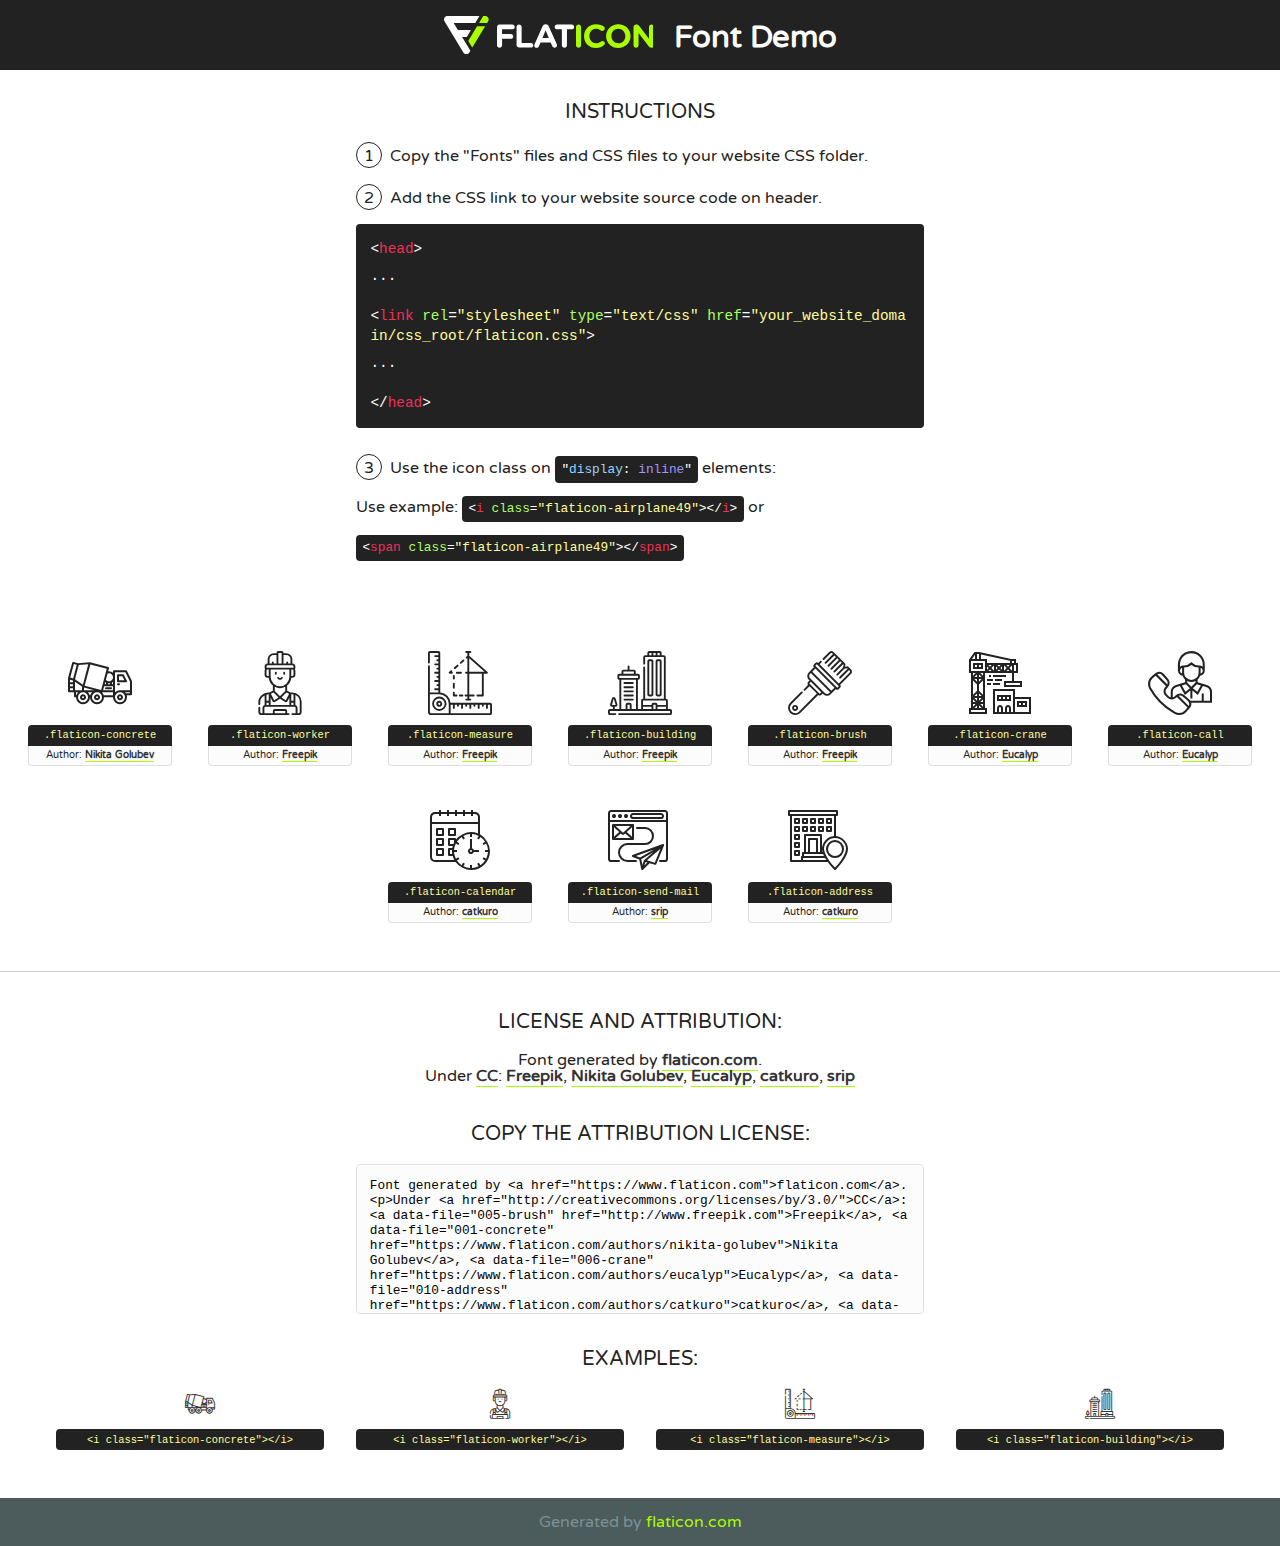
<file: avasah2/info/static/lib/flaticon/font/flaticon.html>
<!DOCTYPE html>
<!--
  Flaticon icon font: Flaticon
  Creation date: 23/08/2020 07:24
-->
<html>
<!DOCTYPE html>
<html>

<head>
    <title>Flaticon WebFont</title>
    <link href="http://fonts.googleapis.com/css?family=Varela+Round" rel="stylesheet" type="text/css" />
    <link rel="stylesheet" type="text/css" href="flaticon.css">
    <meta charset="UTF-8">
    <style>
    html, body, div, span, applet, object, iframe,
    h1, h2, h3, h4, h5, h6, p, blockquote, pre,
    a, abbr, acronym, address, big, cite, code,
    del, dfn, em, img, ins, kbd, q, s, samp,
    small, strike, strong, sub, sup, tt, var,
    b, u, i, center,
    dl, dt, dd, ol, ul, li,
    fieldset, form, label, legend,
    table, caption, tbody, tfoot, thead, tr, th, td,
    article, aside, canvas, details, embed, 
    figure, figcaption, footer, header, hgroup, 
    menu, nav, output, ruby, section, summary,
    time, mark, audio, video {
        margin: 0;
        padding: 0;
        border: 0;
        font-size: 100%;
        font: inherit;
        vertical-align: baseline;
    }
    /* HTML5 display-role reset for older browsers */
    article, aside, details, figcaption, figure, 
    footer, header, hgroup, menu, nav, section {
        display: block;
    }
    body {
        line-height: 1;
    }
    ol, ul {
        list-style: none;
    }
    blockquote, q {
        quotes: none;
    }
    blockquote:before, blockquote:after,
    q:before, q:after {
        content: '';
        content: none;
    }
    table {
        border-collapse: collapse;
        border-spacing: 0;
    }
    body {
        font-family: 'Varela Round', Helvetica, Arial, sans-serif;
        font-size: 16px;
        color: #222;
    }
    a {
        color: #333;
        border-bottom: 1px solid #a9fd00;
        font-weight: bold;
        text-decoration: none;
    }
    * {
        -moz-box-sizing: border-box;
        -webkit-box-sizing: border-box;
        box-sizing: border-box;
        margin: 0;
        padding: 0;
    }
    [class^="flaticon-"]:before, [class*=" flaticon-"]:before, [class^="flaticon-"]:after, [class*=" flaticon-"]:after {
        font-family: Flaticon;
        font-size: 30px;
        font-style: normal;
        margin-left: 20px;
        color: #333;
    }
    .wrapper {
        max-width: 600px;
        margin: auto;
        padding: 0 1em;
    }
    .title {
        font-size: 1.25em;
        text-align: center;
        margin-bottom: 1em;
        text-transform: uppercase;
    }
    header {
        text-align: center;
        background-color: #222;
        color: #fff;
        padding: 1em;
    }
    header .logo {
        width: 210px;
        height: 38px;
        display: inline-block;
        vertical-align: middle;
        margin-right: 1em;
        border: none;
    }
    header strong {
        font-size: 1.95em;
        font-weight: bold;
        vertical-align: middle;
        margin-top: 5px;
        display: inline-block;
    }
    .demo {
        margin: 2em auto;
        line-height: 1.25em;
    }
    .demo ul li {
        margin-bottom: 1em;
    }
    .demo ul li .num {
        color: #222;
        border-radius: 20px;
        display: inline-block;
        width: 26px;
        padding: 3px;
        height: 26px;
        text-align: center;
        margin-right: 0.5em;
        border: 1px solid #222;
    }
    .demo ul li code {
        background-color: #222;
        border-radius: 4px;
        padding: 0.25em 0.5em;
        display: inline-block;
        color: #fff;
        font-family: Consolas,Monaco,Lucida Console,Liberation Mono,DejaVu Sans Mono,Bitstream Vera Sans Mono,Courier New, monospace;
        font-weight: lighter;
        margin-top: 1em;
        font-size: 0.8em;
        word-break: break-all;
    }
    .demo ul li code.big {
        padding: 1em;
        font-size: 0.9em;
    }
    .demo ul li code .red {
        color: #EF3159;
    }
    .demo ul li code .green {
        color: #ACFF65;
    }
    .demo ul li code .yellow {
        color: #FFFF99;
    }
    .demo ul li code .blue {
        color: #99D3FF;
    }
    .demo ul li code .purple {
        color: #A295FF;
    }
    .demo ul li code .dots {
        margin-top: 0.5em;
        display: block;
    }
    #glyphs {
        border-bottom: 1px solid #ccc;
        padding: 2em 0;
        text-align: center;
    }
    .glyph {
        display: inline-block;
        width: 9em;
        margin: 1em;
        text-align: center;
        vertical-align: top;
        background: #FFF;
    }
    .glyph .glyph-icon {
        padding: 10px;
        display: block;
        font-family:"Flaticon";
        font-size: 64px;
        line-height: 1;
    }
    .glyph .glyph-icon:before {
        font-size: 64px;
        color: #222;
        margin-left: 0;
    }
    .class-name {
        font-size: 0.65em;
        background-color: #222;
        color: #fff;
        border-radius: 4px 4px 0 0;
        padding: 0.5em;
        color: #FFFF99;
        font-family: Consolas,Monaco,Lucida Console,Liberation Mono,DejaVu Sans Mono,Bitstream Vera Sans Mono,Courier New, monospace;
    }
    .author-name {
        font-size: 0.6em;
        background-color: #fcfcfd;
        border: 1px solid #DEDEE4;
        border-top: 0;
        border-radius: 0 0 4px 4px;
        padding: 0.5em;
    }
    .class-name:last-child {
        font-size: 10px;
        color:#888;
    }
    .class-name:last-child a {
        font-size: 10px;
        color:#555;
    }
    .class-name:last-child a:hover {
        color:#a9fd00;
    }
    .glyph > input {
        display: block;
        width: 100px;
        margin: 5px auto;
        text-align: center;
        font-size: 12px;
        cursor: text;
    }
    .glyph > input.icon-input {
        font-family:"Flaticon";
        font-size: 16px;
        margin-bottom: 10px;
    }
    .attribution .title {
        margin-top: 2em;
    }
    .attribution textarea {
        background-color: #fcfcfd;
        padding: 1em;
        border: none;
        box-shadow: none;
        border: 1px solid #DEDEE4;
        border-radius: 4px;
        resize: none;
        width: 100%;
        height: 150px;
        font-size: 0.8em;
        font-family: Consolas,Monaco,Lucida Console,Liberation Mono,DejaVu Sans Mono,Bitstream Vera Sans Mono,Courier New, monospace;
        -webkit-appearance: none;
    }
    .iconsuse {
        margin: 2em auto;
        text-align: center;
        max-width: 1200px;
    }
    .iconsuse:after {
        content: '';
        display: table;
        clear: both;
    }
    .iconsuse .image {
        float: left;
        width: 25%;
        padding: 0 1em;
    }
    .iconsuse .image p {
        margin-bottom: 1em;
    }
    .iconsuse .image span {
        display: block;
        font-size: 0.65em;
        background-color: #222;
        color: #fff;
        border-radius: 4px;
        padding: 0.5em;
        color: #FFFF99;
        margin-top: 1em;
        font-family: Consolas,Monaco,Lucida Console,Liberation Mono,DejaVu Sans Mono,Bitstream Vera Sans Mono,Courier New, monospace;
    }
    #footer {
        text-align: center;
        background-color: #4C5B5C;
        color: #7c9192;
        padding: 1em;
    }
    #footer a {
        border: none;
        color: #a9fd00;
        font-weight: normal;
    }
    @media (max-width: 960px) {
        .iconsuse .image {
            width: 50%;
        }
    }
    @media (max-width: 560px) {
        .iconsuse .image {
            width: 100%;
        }
    }
    </style>
</head>

<body class="characters-off">

    <header>
        <a href="https://www.flaticon.com" target="_blank" class="logo">
            <svg version="1.1" xmlns="http://www.w3.org/2000/svg" xmlns:xlink="http://www.w3.org/1999/xlink" xmlns:a="http://ns.adobe.com/AdobeSVGViewerExtensions/3.0/" viewBox="0 0 560.875 102.036" enable-background="new 0 0 560.875 102.036" xml:space="preserve">
                <defs>
                </defs>
                <g>
                    <g class="letters">
                        <path fill="#ffffff" d="M141.596,29.675c0-3.777,2.985-6.767,6.764-6.767h34.438c3.426,0,6.15,2.728,6.15,6.15
                        c0,3.43-2.724,6.149-6.15,6.149h-27.674v13.091h23.719c3.429,0,6.151,2.724,6.151,6.15c0,3.43-2.723,6.149-6.151,6.149h-23.719
                        v17.574c0,3.773-2.986,6.761-6.764,6.761c-3.779,0-6.764-2.989-6.764-6.761V29.675z"></path>
                        <path fill="#ffffff" d="M193.844,29.149c0-3.781,2.985-6.767,6.764-6.767c3.776,0,6.763,2.985,6.763,6.767v42.957h25.039
                        c3.426,0,6.149,2.726,6.149,6.153c0,3.425-2.723,6.15-6.149,6.15h-31.802c-3.779,0-6.764-2.986-6.764-6.768V29.149z"></path>
                        <path fill="#ffffff" d="M241.891,75.71l21.438-48.407c1.492-3.341,4.215-5.357,7.906-5.357h0.792
                        c3.686,0,6.323,2.017,7.815,5.357l21.439,48.407c0.436,0.967,0.701,1.845,0.701,2.723c0,3.602-2.809,6.501-6.414,6.501
                        c-3.161,0-5.269-1.845-6.499-4.655l-4.132-9.661h-27.059l-4.301,10.102c-1.144,2.631-3.426,4.214-6.237,4.214
                        c-3.517,0-6.24-2.81-6.24-6.325C241.1,77.64,241.451,76.677,241.891,75.71z M279.932,58.666l-8.521-20.297l-8.526,20.297H279.932
                        z"></path>
                        <path fill="#ffffff" d="M314.864,35.387H301.86c-3.429,0-6.239-2.813-6.239-6.238c0-3.429,2.811-6.24,6.239-6.24h39.533
                        c3.426,0,6.237,2.811,6.237,6.24c0,3.425-2.811,6.238-6.237,6.238h-13.001v42.785c0,3.773-2.99,6.761-6.764,6.761
                        c-3.779,0-6.764-2.989-6.764-6.761V35.387z"></path>
                        <path fill="#A9FD00" d="M352.615,29.149c0-3.781,2.985-6.767,6.767-6.767c3.774,0,6.761,2.985,6.761,6.767v49.024
                        c0,3.773-2.987,6.761-6.761,6.761c-3.781,0-6.767-2.989-6.767-6.761V29.149z"></path>
                        <path fill="#A9FD00" d="M374.132,53.836v-0.179c0-17.481,13.178-31.801,32.065-31.801c9.22,0,15.459,2.458,20.557,6.238
                        c1.402,1.054,2.637,2.985,2.637,5.357c0,3.692-2.985,6.59-6.681,6.59c-1.845,0-3.071-0.702-4.044-1.319
                        c-3.776-2.813-7.729-4.393-12.562-4.393c-10.364,0-17.831,8.611-17.831,19.154v0.173c0,10.542,7.291,19.329,17.831,19.329
                        c5.715,0,9.492-1.756,13.359-4.834c1.049-0.874,2.458-1.491,4.039-1.491c3.429,0,6.325,2.813,6.325,6.236
                        c0,2.106-1.056,3.78-2.282,4.834c-5.539,4.834-12.036,7.733-21.878,7.733C387.572,85.464,374.132,71.493,374.132,53.836z"></path>
                        <path fill="#A9FD00" d="M433.009,53.836v-0.179c0-17.481,13.79-31.801,32.766-31.801c18.981,0,32.592,14.143,32.592,31.628v0.173
                        c0,17.483-13.785,31.807-32.769,31.807C446.625,85.464,433.009,71.32,433.009,53.836z M484.224,53.836v-0.179
                        c0-10.539-7.725-19.326-18.626-19.326c-10.893,0-18.449,8.611-18.449,19.154v0.173c0,10.542,7.73,19.329,18.626,19.329
                        C476.676,72.986,484.224,64.378,484.224,53.836z"></path>
                        <path fill="#A9FD00" d="M506.233,29.321c0-3.774,2.99-6.763,6.767-6.763h1.401c3.252,0,5.183,1.583,7.029,3.953l26.093,34.265
                        V29.059c0-3.692,2.99-6.677,6.681-6.677c3.683,0,6.671,2.985,6.671,6.677v48.934c0,3.78-2.987,6.765-6.764,6.765h-0.436
                        c-3.257,0-5.188-1.581-7.034-3.953l-27.056-35.492v32.944c0,3.687-2.985,6.676-6.678,6.676c-3.683,0-6.673-2.989-6.673-6.676
                        V29.321z"></path>
                    </g>
                    <g class="insignia">
                        <path fill="#ffffff" d="M48.372,56.137h12.517l11.156-18.537H37.186L25.688,18.539h57.825L94.668,0H9.271
                        C5.925,0,2.842,1.801,1.198,4.716c-1.644,2.907-1.593,6.482,0.134,9.343l50.38,83.501c1.678,2.781,4.689,4.476,7.938,4.476
                        c3.246,0,6.257-1.695,7.935-4.476l2.898-4.804L48.372,56.137z"></path>
                        <g class="i">
                            <path fill="#A9FD00" d="M93.575,18.539h0.031v0.004l21.652,0.004l2.705-4.488c1.727-2.861,1.778-6.436,0.133-9.343
                            C116.454,1.801,113.371,0,110.026,0h-5.294L93.575,18.539z"></path>
                            <polygon fill="#A9FD00" points="88.291,27.356 64.725,66.486 75.519,84.404 109.942,27.356"></polygon>
                        </g>
                    </g>
                </g>
            </svg>
        </a>
        <strong>Font Demo</strong>
    </header>


    <section class="demo wrapper">

        <p class="title">Instructions</p>

        <ul>
            <li>
                <span class="num">1</span>Copy the "Fonts" files and CSS files to your website CSS folder.
            </li>
            <li>
                <span class="num">2</span>Add the CSS link to your website source code on header.
                <code class="big">
                    &lt;<span class="red">head</span>&gt;
                    <br/><span class="dots">...</span>
                    <br/>&lt;<span class="red">link</span> <span class="green">rel</span>=<span class="yellow">"stylesheet"</span> <span class="green">type</span>=<span class="yellow">"text/css"</span> <span class="green">href</span>=<span class="yellow">"your_website_domain/css_root/flaticon.css"</span>&gt;
                    <br/><span class="dots">...</span>
                    <br/>&lt;/<span class="red">head</span>&gt;
                </code>
            </li>

            <li>
                <p>
                    <span class="num">3</span>Use the icon class on <code>"<span class="blue">display</span>:<span class="purple"> inline</span>"</code> elements:
                    <br />
                    Use example: <code>&lt;<span class="red">i</span> <span class="green">class</span>=<span class="yellow">&quot;flaticon-airplane49&quot;</span>&gt;&lt;/<span class="red">i</span>&gt;</code> or <code>&lt;<span class="red">span</span> <span class="green">class</span>=<span class="yellow">&quot;flaticon-airplane49&quot;</span>&gt;&lt;/<span class="red">span</span>&gt;</code>
            </li>
        </ul>

    </section>




   <section id="glyphs">          
    
      
        <div class="glyph"><div class="glyph-icon flaticon-concrete"></div>
            <div class="class-name">.flaticon-concrete</div>
            <div class="author-name">Author: <a data-file="001-concrete" href="https://www.flaticon.com/authors/nikita-golubev">Nikita Golubev</a> </div> 
        </div>        
        
        <div class="glyph"><div class="glyph-icon flaticon-worker"></div>
            <div class="class-name">.flaticon-worker</div>
            <div class="author-name">Author: <a data-file="002-worker" href="http://www.freepik.com">Freepik</a> </div> 
        </div>        
        
        <div class="glyph"><div class="glyph-icon flaticon-measure"></div>
            <div class="class-name">.flaticon-measure</div>
            <div class="author-name">Author: <a data-file="003-measure" href="http://www.freepik.com">Freepik</a> </div> 
        </div>        
        
        <div class="glyph"><div class="glyph-icon flaticon-building"></div>
            <div class="class-name">.flaticon-building</div>
            <div class="author-name">Author: <a data-file="004-building" href="http://www.freepik.com">Freepik</a> </div> 
        </div>        
        
        <div class="glyph"><div class="glyph-icon flaticon-brush"></div>
            <div class="class-name">.flaticon-brush</div>
            <div class="author-name">Author: <a data-file="005-brush" href="http://www.freepik.com">Freepik</a> </div> 
        </div>        
        
        <div class="glyph"><div class="glyph-icon flaticon-crane"></div>
            <div class="class-name">.flaticon-crane</div>
            <div class="author-name">Author: <a data-file="006-crane" href="https://www.flaticon.com/authors/eucalyp">Eucalyp</a> </div> 
        </div>        
        
        <div class="glyph"><div class="glyph-icon flaticon-call"></div>
            <div class="class-name">.flaticon-call</div>
            <div class="author-name">Author: <a data-file="007-call" href="https://www.flaticon.com/authors/eucalyp">Eucalyp</a> </div> 
        </div>        
        
        <div class="glyph"><div class="glyph-icon flaticon-calendar"></div>
            <div class="class-name">.flaticon-calendar</div>
            <div class="author-name">Author: <a data-file="008-calendar" href="https://www.flaticon.com/authors/catkuro">catkuro</a> </div> 
        </div>        
        
        <div class="glyph"><div class="glyph-icon flaticon-send-mail"></div>
            <div class="class-name">.flaticon-send-mail</div>
            <div class="author-name">Author: <a data-file="009-send-mail" href="https://www.flaticon.com/authors/srip">srip</a> </div> 
        </div>        
        
        <div class="glyph"><div class="glyph-icon flaticon-address"></div>
            <div class="class-name">.flaticon-address</div>
            <div class="author-name">Author: <a data-file="010-address" href="https://www.flaticon.com/authors/catkuro">catkuro</a> </div> 
        </div>        
        

    </section>



    <section class="attribution wrapper"   style="text-align:center;">

      <div class="title">License and attribution:</div><div class="attrDiv">Font generated by <a href="https://www.flaticon.com">flaticon.com</a>. <div><p>Under <a href="http://creativecommons.org/licenses/by/3.0/">CC</a>: <a data-file="005-brush" href="http://www.freepik.com">Freepik</a>, <a data-file="001-concrete" href="https://www.flaticon.com/authors/nikita-golubev">Nikita Golubev</a>, <a data-file="006-crane" href="https://www.flaticon.com/authors/eucalyp">Eucalyp</a>, <a data-file="010-address" href="https://www.flaticon.com/authors/catkuro">catkuro</a>, <a data-file="009-send-mail" href="https://www.flaticon.com/authors/srip">srip</a></p>  </div>
      </div>
      <div class="title">Copy the Attribution License:</div>

    <textarea onclick="this.focus();this.select();">Font generated by &lt;a href=&quot;https://www.flaticon.com&quot;&gt;flaticon.com&lt;/a&gt;. <p>Under <a href="http://creativecommons.org/licenses/by/3.0/">CC</a>: <a data-file="005-brush" href="http://www.freepik.com">Freepik</a>, <a data-file="001-concrete" href="https://www.flaticon.com/authors/nikita-golubev">Nikita Golubev</a>, <a data-file="006-crane" href="https://www.flaticon.com/authors/eucalyp">Eucalyp</a>, <a data-file="010-address" href="https://www.flaticon.com/authors/catkuro">catkuro</a>, <a data-file="009-send-mail" href="https://www.flaticon.com/authors/srip">srip</a></p>  
     </textarea>

    </section>

    <section class="iconsuse">

          <div class="title">Examples:</div>            
             
            <div class="image">
                <p>
                    <i class="glyph-icon flaticon-concrete"></i> 
                    <span>&lt;i class=&quot;flaticon-concrete&quot;&gt;&lt;/i&gt;</span>
                </p>
            </div>
            
            <div class="image">
                <p>
                    <i class="glyph-icon flaticon-worker"></i> 
                    <span>&lt;i class=&quot;flaticon-worker&quot;&gt;&lt;/i&gt;</span>
                </p>
            </div>
            
            <div class="image">
                <p>
                    <i class="glyph-icon flaticon-measure"></i> 
                    <span>&lt;i class=&quot;flaticon-measure&quot;&gt;&lt;/i&gt;</span>
                </p>
            </div>
            
            <div class="image">
                <p>
                    <i class="glyph-icon flaticon-building"></i> 
                    <span>&lt;i class=&quot;flaticon-building&quot;&gt;&lt;/i&gt;</span>
                </p>
            </div>
                       
        </div>
                            
    </section>

<div id="footer">
    <div>Generated by <a href="https://www.flaticon.com">flaticon.com</a>
    </div>
</div>



</body>
</html>
</file>
<file: avasah2/info/static/lib/flaticon/font/flaticon.css>
/*
  	Flaticon icon font: Flaticon
  	Creation date: 23/08/2020 07:24
  	*/

@font-face {
  font-family: "Flaticon";
  src: url("./Flaticon.eot");
  src: url("./Flaticon.eot?#iefix") format("embedded-opentype"),
       url("./Flaticon.woff2") format("woff2"),
       url("./Flaticon.woff") format("woff"),
       url("./Flaticon.ttf") format("truetype"),
       url("./Flaticon.svg#Flaticon") format("svg");
  font-weight: normal;
  font-style: normal;
}

@media screen and (-webkit-min-device-pixel-ratio:0) {
  @font-face {
    font-family: "Flaticon";
    src: url("./Flaticon.svg#Flaticon") format("svg");
  }
}

[class^="flaticon-"]:before, [class*=" flaticon-"]:before,
[class^="flaticon-"]:after, [class*=" flaticon-"]:after {   
  font-family: Flaticon;
        font-size: 20px;
font-style: normal;
margin-left: 20px;
}

.flaticon-concrete:before { content: "\f100"; }
.flaticon-worker:before { content: "\f101"; }
.flaticon-measure:before { content: "\f102"; }
.flaticon-building:before { content: "\f103"; }
.flaticon-brush:before { content: "\f104"; }
.flaticon-crane:before { content: "\f105"; }
.flaticon-call:before { content: "\f106"; }
.flaticon-calendar:before { content: "\f107"; }
.flaticon-send-mail:before { content: "\f108"; }
.flaticon-address:before { content: "\f109"; }
</file>
